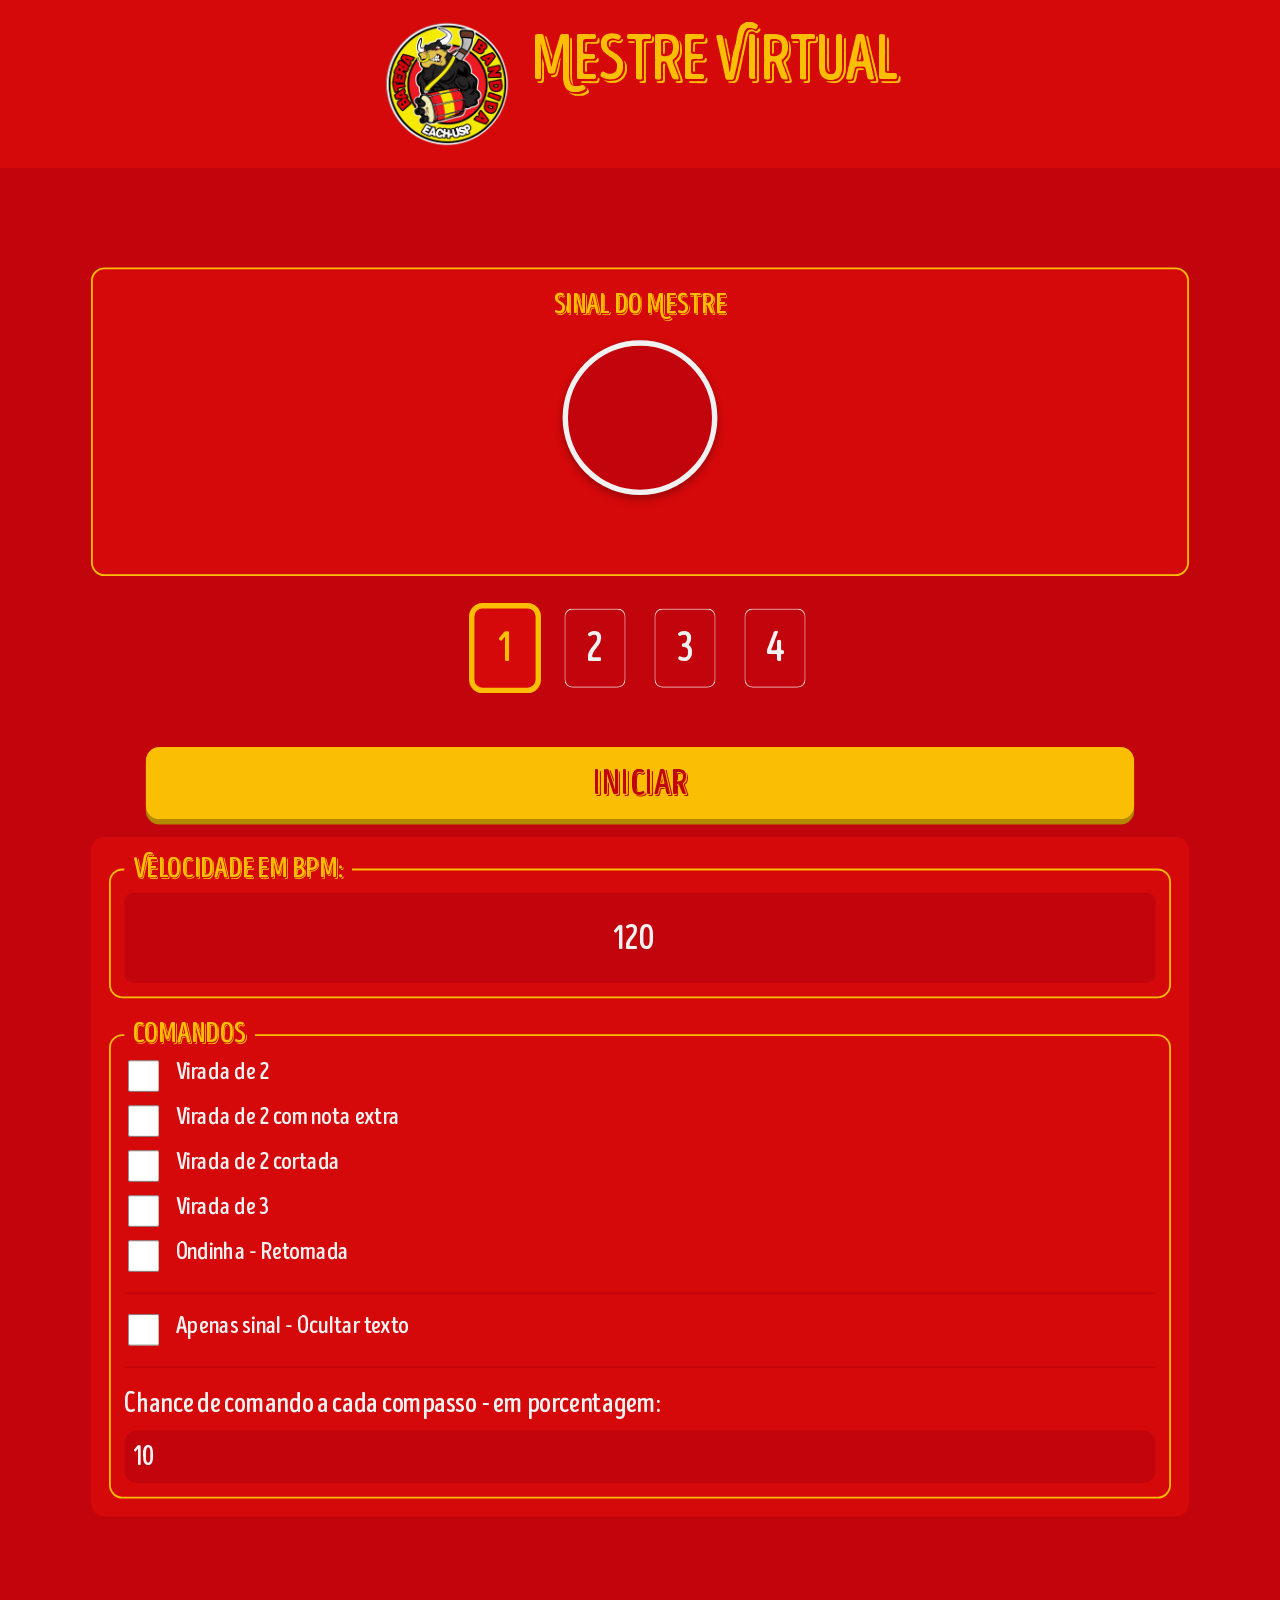
<file: index.html>
<!doctype html>
<html lang="pt-br">
  <head>
    <meta charset="UTF-8" />
    <meta name="viewport" content="width=device-width, initial-scale=1.0" />
    <link rel="icon" href="./favicon.png" />
    <link rel="stylesheet" href="css/style.css" />
    <script src="js/script.js" defer></script>
    <title>Mestre Virtual</title>
  </head>
  <body>
    <header>
      <img
        src="img/bandida-logo-transparente.png"
        alt="Logo da Bateria Bandida com fundo transparente"
      />
      <h1><strong>Mestre Virtual</strong></h1>
    </header>
    <main>
      <section class="comando-display">
        <h2 class="comando-titulo">Sinal do Mestre</h2>
        <div class="sinal-container">
          <span id="sinal-emoji"></span>
          <img
            src="img/bandida-logo-transparente.png"
            alt="Sinal do mestre"
            id="sinal-imagem"
            style="display: none"
          />
        </div>
        <p id="comando-texto"></p>
      </section>
      <section class="metronome">
        <div class="beats-container">
          <h2 class="beat active">1</h2>
          <h2 class="beat">2</h2>
          <h2 class="beat">3</h2>
          <h2 class="beat">4</h2>
        </div>
        <div class="metronomo-controls">
          <button id="btn-play">Iniciar</button>
        </div>
      </section>
      <section class="config">
        <div class="config-box">
          <div class="config-group">
            <span class="config-title">Velocidade em bpm:</span>
            <div class="form-param">
              <input
                type="number"
                name="vel"
                id="vel"
                min="30"
                max="576"
                value="120"
              />
            </div>
          </div>

          <div class="config-group">
            <span class="config-title">Comandos</span>
            <div class="form-param checkbox">
              <div class="checkbox-container">
                <input type="checkbox" name="vd2" id="vd2" />
                <label for="vd2">Virada de 2</label>
              </div>
              <div class="checkbox-container">
                <input type="checkbox" name="vd2n" id="vd2n" />
                <label for="vd2n">Virada de 2 com nota extra</label>
              </div>
              <div class="checkbox-container">
                <input type="checkbox" name="vd2c" id="vd2c" />
                <label for="vd2c">Virada de 2 cortada</label>
              </div>
              <div class="checkbox-container">
                <input type="checkbox" name="vd3" id="vd3" />
                <label for="vd3">Virada de 3</label>
              </div>
              <div class="checkbox-container">
                <input type="checkbox" name="ond" id="ond" />
                <label for="ond">Ondinha - Retomada </label>
              </div>
              <hr
                style="
                  border: 1px solid var(--bg-secondary-color);
                  width: 100%;
                  margin: 10px 0;
                "
              />

              <div class="checkbox-container">
                <input
                  type="checkbox"
                  name="ocultar-texto"
                  id="ocultar-texto"
                />
                <label for="ocultar-texto">Apenas sinal - Ocultar texto</label>
              </div>

              <hr
                style="
                  border: 1px solid var(--bg-secondary-color);
                  width: 100%;
                  margin: 10px 0;
                "
              />
              <div class="form-param">
                <label for="chance"
                  >Chance de comando a cada compasso - em porcentagem:</label
                >
                <input
                  type="number"
                  name="chance"
                  id="chance"
                  min="1"
                  max="100"
                  value="10"
                />
              </div>
            </div>
          </div>
        </div>
      </section>
    </main>
  </body>
</html>
</file>
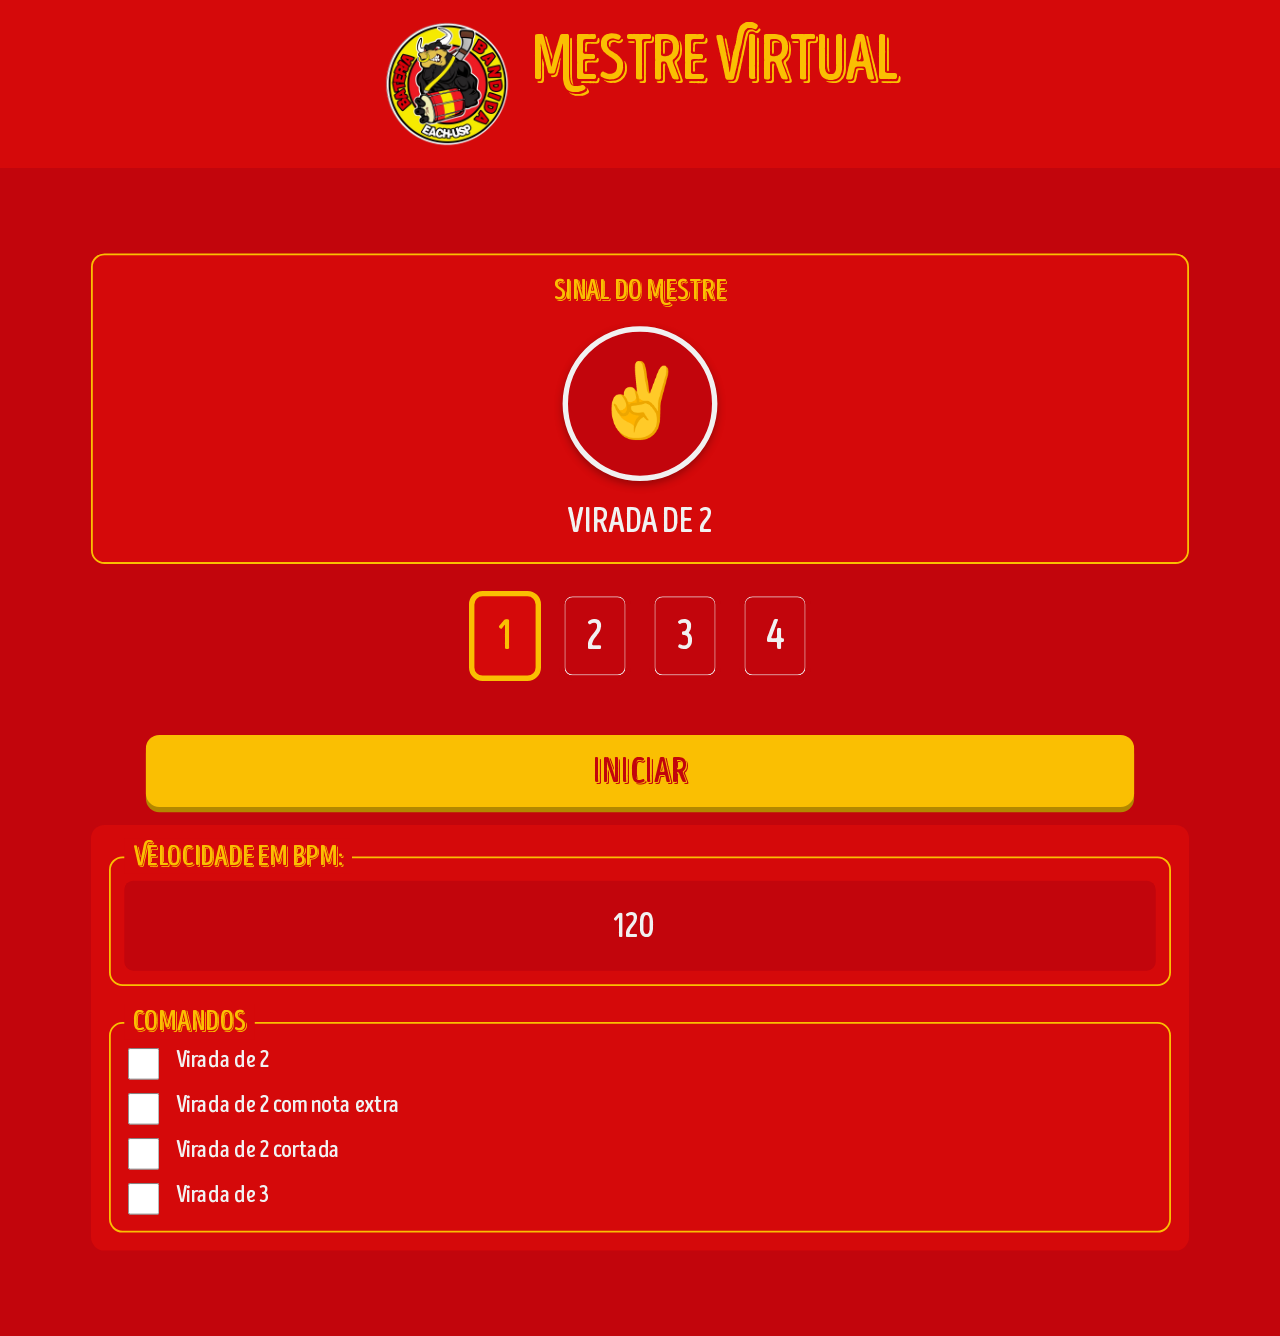
<file: html/index.html>
<!doctype html>
<html lang="pt-br">
  <head>
    <meta charset="UTF-8" />
    <meta name="viewport" content="width=device-width, initial-scale=1.0" />
    <link rel="icon" href="./favicon.png" />
    <link rel="stylesheet" href="../css/style.css" />
    <script src="../js/script.js" defer></script>
    <title>Mestre Virtual</title>
  </head>
  <body>
    <header>
      <img
        src="../img/bandida-logo-transparente.png"
        alt="Logo da Bateria Bandida com fundo transparente"
      />
      <h1><strong>Mestre Virtual</strong></h1>
    </header>
    <main>
      <section class="comando-display">
        <h2 class="comando-titulo">Sinal do Mestre</h2>
        <div class="sinal-container">
          <span id="sinal-emoji">✌️</span>
          <img
            src="../img/bandida-logo-transparente.png"
            alt="Sinal do mestre"
            id="sinal-imagem"
            style="display: none"
          />
        </div>
        <p id="comando-texto">Virada de 2</p>
      </section>
      <section class="metronome">
        <div class="beats-container">
          <h2 class="beat active">1</h2>
          <h2 class="beat">2</h2>
          <h2 class="beat">3</h2>
          <h2 class="beat">4</h2>
        </div>
        <div class="metronomo-controls">
          <button id="btn-play">Iniciar</button>
        </div>
      </section>
      <section class="config">
        <div class="config-box">
          <div class="config-group">
            <span class="config-title">Velocidade em bpm:</span>
            <div class="form-param">
              <input
                type="number"
                name="vel"
                id="vel"
                min="30"
                max="576"
                value="120"
              />
            </div>
          </div>

          <div class="config-group">
            <span class="config-title">Comandos</span>
            <div class="form-param checkbox">
              <div class="checkbox-container">
                <input type="checkbox" name="vd2" id="vd2" />
                <label for="vd2">Virada de 2</label>
              </div>
              <div class="checkbox-container">
                <input type="checkbox" name="vd2n" id="vd2n" />
                <label for="vd2n">Virada de 2 com nota extra</label>
              </div>
              <div class="checkbox-container">
                <input type="checkbox" name="vd2c" id="vd2c" />
                <label for="vd2c">Virada de 2 cortada</label>
              </div>
              <div class="checkbox-container">
                <input type="checkbox" name="vd3" id="vd3" />
                <label for="vd3">Virada de 3</label>
              </div>
            </div>
          </div>
        </div>
      </section>
    </main>
  </body>
</html>
</file>
<file: css/style.css>
@font-face {
  font-family: "IntroHead-Base";
  src: url(../fonts/IntroHeadB-Trial-Base.ttf);
}

@font-face {
  font-family: "IntroHead-BaseShade";
  src: url(../fonts/IntroHeadBUC-Trial-BaseShade.ttf);
}

@font-face {
  font-family: "IntroHead-Shade";
  src: url(../fonts/IntroHeadB-Trial-Shade.ttf);
}

html,
body,
div,
span,
applet,
object,
iframe,
h1,
h2,
h3,
h4,
h5,
h6,
p,
blockquote,
pre,
a,
abbr,
acronym,
address,
big,
cite,
code,
del,
dfn,
em,
img,
ins,
kbd,
q,
s,
samp,
small,
strike,
strong,
sub,
sup,
tt,
var,
b,
u,
i,
center,
dl,
dt,
dd,
ol,
ul,
li,
fieldset,
form,
label,
legend,
table,
caption,
tbody,
tfoot,
thead,
tr,
th,
td,
article,
aside,
canvas,
details,
embed,
figure,
figcaption,
footer,
header,
hgroup,
menu,
nav,
output,
ruby,
section,
summary,
time,
mark,
audio,
video {
  margin: 0;
  padding: 0;
  border: 0;
  font-size: 100%;
  font: inherit;
  vertical-align: baseline;
}

:root {
  --bg-primary-color: #d5090a;
  --bg-secondary-color: #c2050c;
  --title-color: #fabf02;
  --text-color: #f1f1f1;
  --title-font: "IntroHead-BaseShade";
  --text-font: "IntroHead-Base";
}

body {
  background-color: var(--bg-secondary-color);
  color: var(--text-color);
  font-family: var(--text-font);
  font-size: 32px;
}

header {
  justify-content: center;
  background-color: var(--bg-primary-color);
  padding-top: 10px;
  display: flex;
  flex-direction: row;
  gap: 20px;
  padding: 20px 20px 20px 20px;
  position: sticky;
}

header img {
  width: 128px;
  height: 128px;
}

h1 {
  color: var(--title-color);
  font-family: var(--title-font);
  font-size: 64px;
}

main {
  padding: 30px;
}

.comando-display {
  display: flex;
  flex-direction: column;
  align-items: center;
  justify-content: center;
  background-color: var(--bg-primary-color);
  border-radius: 15px;
  padding: 20px;
  margin-bottom: 30px;
  border: 2px solid var(--title-color);
  text-align: center;
}

.comando-titulo {
  color: var(--title-color);
  font-family: var(--title-font);
  font-size: 32px;
  margin-bottom: 20px;
}

.sinal-container {
  width: 160px;
  height: 160px;
  display: flex;
  align-items: center;
  justify-content: center;
  background-color: var(--bg-secondary-color);
  border-radius: 50%;
  border: 6px solid var(--text-color);
  margin-bottom: 20px;
  overflow: hidden;
  box-shadow: 0 4px 10px rgba(0, 0, 0, 0.3);
}

.sinal-container img {
  width: 75%;
  height: auto;
  object-fit: contain;
}

#sinal-emoji {
  font-size: 80px;
}

#comando-texto {
  color: var(--text-color);
  font-family: var(--text-font);
  font-size: 40px;
  text-transform: uppercase;
  margin: 0;
  min-height: 48px;
}

.comando-destaque {
  animation: piscar 0.3s ease-in-out 2;
}

@keyframes piscar {
  0% {
    transform: scale(1);
    border-color: var(--text-color);
  }
  50% {
    transform: scale(1.1);
    border-color: var(--title-color);
  }
  100% {
    transform: scale(1);
    border-color: var(--text-color);
  }
}

.beats-container {
  display: flex;
  gap: 20px;
  margin-bottom: 60px;
  justify-content: center;
  text-align: center;
  vertical-align: middle;
}

.beats-container h2.beat {
  box-sizing: border-box;
  display: flex;
  justify-content: center;
  align-items: center;
  width: 80px;
  height: 100px;
  margin: 0;
  border-radius: 15px;
  border: 6px solid var(--bg-secondary-color);
  box-shadow: inset 0 0 0 1px var(--text-color);
  background-color: var(--bg-secondary-color);
  font-size: 48px;
}

.beats-container h2.beat.active {
  border-color: var(--title-color);
  box-shadow: none;
  color: var(--title-color);
  background-color: var(--bg-primary-color);
}
input {
  width: 100%;
  background-color: var(--bg-secondary-color);
  border: none;
  border-radius: 15px;
  outline: none;
  padding: 10px;
  color: var(--text-color);
  font-family: var(--text-font);
  font-size: 32px;
}

.config-box {
  display: flex;
  flex-direction: column;
  gap: 25px;
  background-color: var(--bg-primary-color);
  padding: 20px;
  border-radius: 15px;
}

.config-group {
  border: 2px solid var(--title-color);
  border-radius: 15px;
  padding: 25px 15px 15px 15px;
  position: relative;
  margin-top: 15px;
}

.config-group .form-param {
  display: flex;
  flex-wrap: wrap;
  align-items: center;
  gap: 10px;
  width: 100%;
}

.config-title {
  color: var(--title-color);
  font-family: var(--title-font);
  font-size: 32px;
  position: absolute;
  top: -22px;
  left: 15px;
  background-color: var(--bg-primary-color);
  padding: 0 10px;
}

#vel {
  width: 100%;
  background-color: var(--bg-secondary-color);
  color: var(--text-color);
  font-family: var(--text-font);
  font-size: 40px;
  border: none;
  border-radius: 10px;
  padding: 10px;
  text-align: center;
  box-sizing: border-box;
  flex: 1;
  min-width: 100px;
  vertical-align: middle;
  height: 100px;
}

.checkbox-container {
  display: flex;
  align-items: flex-start;
  gap: 15px;
  width: 100%;
}

input[type="checkbox"] {
  width: 35px;
  height: 35px;
  flex-shrink: 0;
  accent-color: var(--title-color);
  cursor: pointer;
  margin-top: 2px;
}

.checkbox-container label {
  cursor: pointer;
  line-height: 1.1;
  font-size: 28px;
  word-wrap: break-word;
}

.metronomo-controls {
  width: 100%;
  display: flex;
  justify-content: center;
  margin-bottom: 20px;
}

#btn-play {
  background-color: var(--title-color);
  color: var(--bg-secondary-color);
  font-family: var(--title-font);
  font-size: 40px;
  border: none;
  border-radius: 15px;
  padding: 15px 30px;
  width: 90%;
  cursor: pointer;
  box-shadow: 0 6px 0px #b38800;
  transition: all 0.1s ease;
}

#btn-play:active {
  transform: translateY(6px);
  box-shadow: 0 0px 0px #b38800;
}

.alerta-contagem {
  background-color: var(--title-color) !important;
  border-color: var(--text-color) !important;
  transform: scale(1.05);
  transition: all 0.1s ease;
}

main{
  scale: 0.9;
}
</file>
